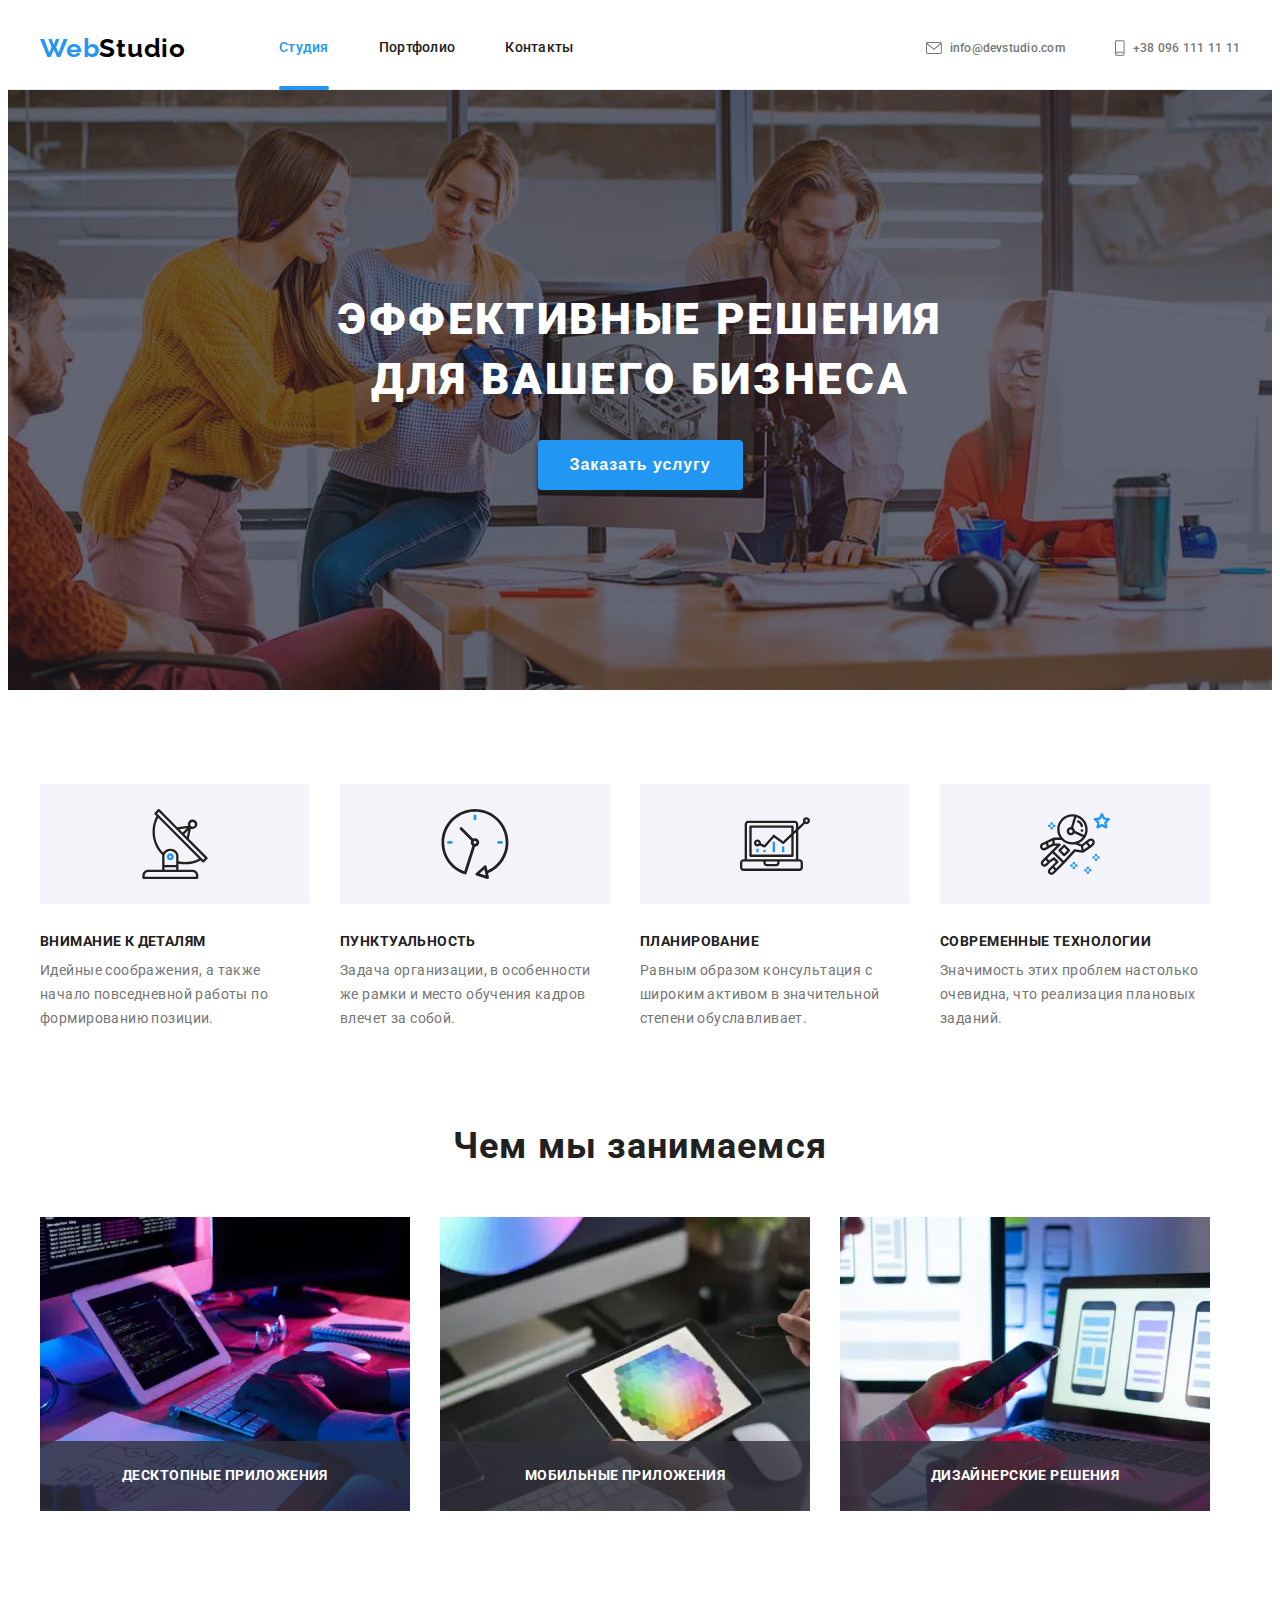
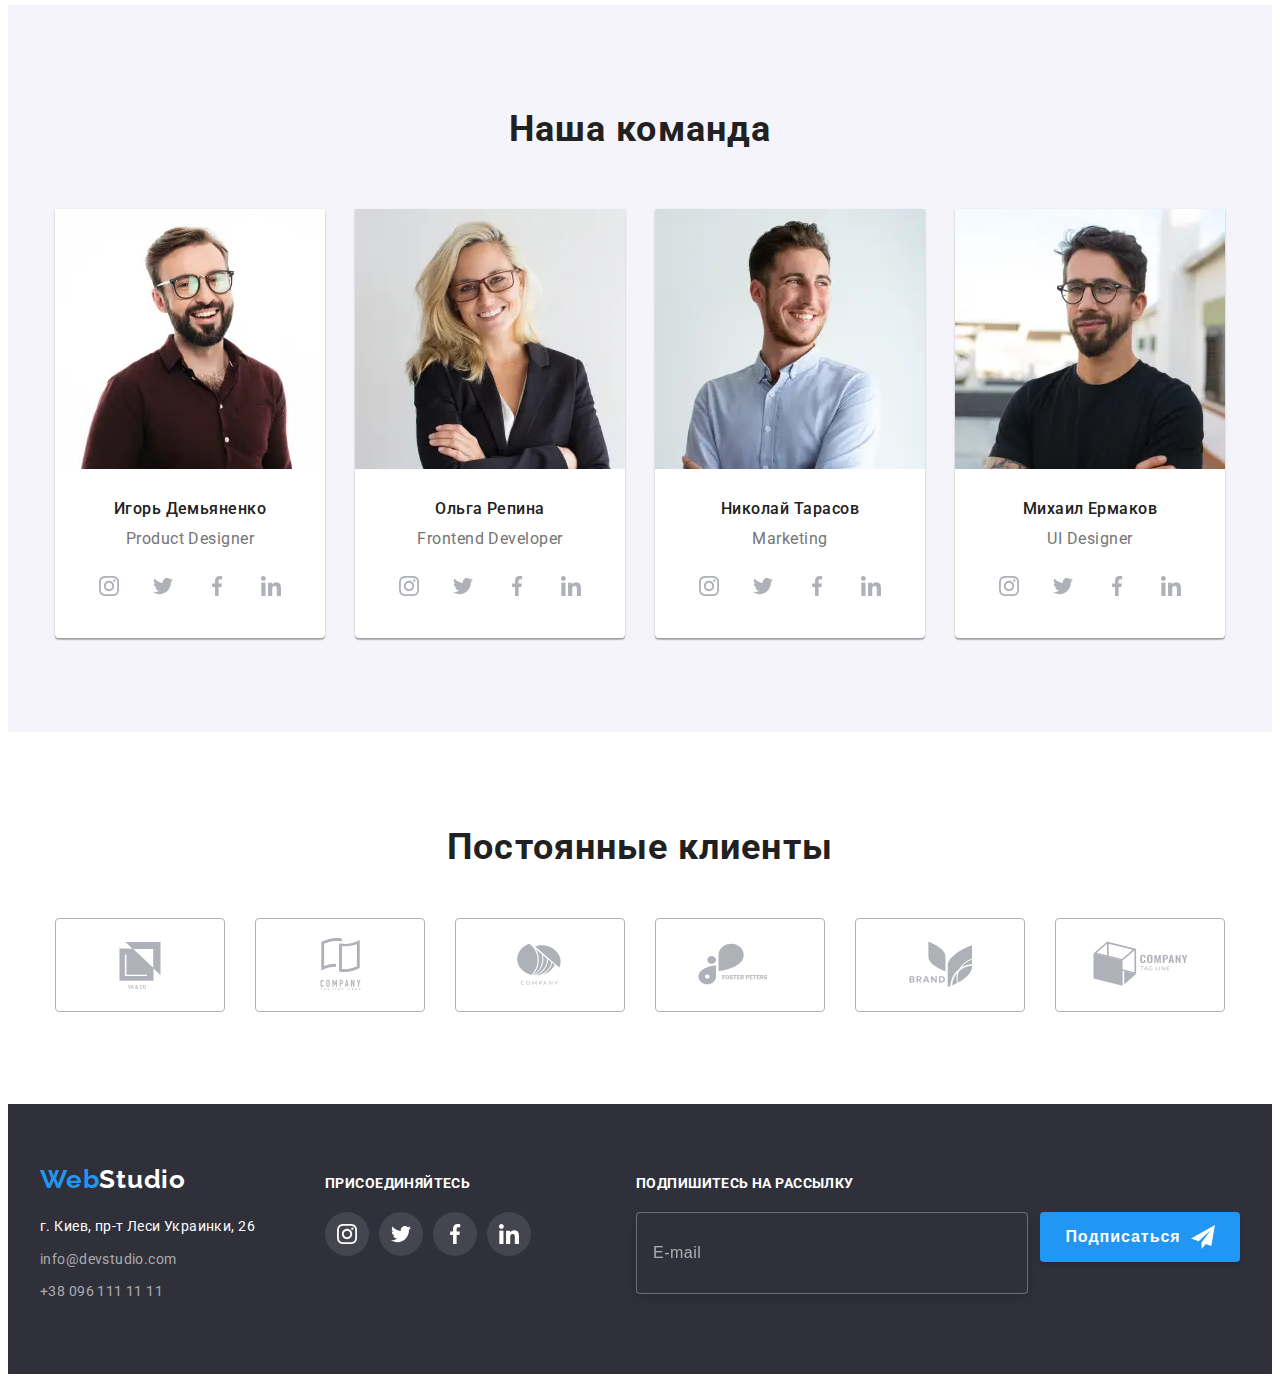
<file: index.html>
<!DOCTYPE html>
<html lang="ru">
  <head>
    <meta charset="UTF-8" />
    <meta http-equiv="X-UA-Compatible" content="IE=edge" />
    <meta name="viewport" content="width=device-width, initial-scale=1.0" />
    <title>Вебстудия</title>
    <link rel="preconnect" href="https://fonts.googleapis.com" />
    <link rel="preconnect" href="https://fonts.gstatic.com" crossorigin />
    <link
      href="https://fonts.googleapis.com/css2?family=Raleway:wght@700&family=Roboto:ital,wght@0,400;0,500;0,700;1,900&display=swap"
      rel="stylesheet"
    />
    <link
      rel="stylesheet"
      href="https://cdnjs.cloudflare.com/ajax/libs/modern-normalize/1.1.0/modern-normalize.min.css"
      integrity="sha512-wpPYUAdjBVSE4KJnH1VR1HeZfpl1ub8YT/NKx4PuQ5NmX2tKuGu6U/JRp5y+Y8XG2tV+wKQpNHVUX03MfMFn9Q=="
      crossorigin="anonymous"
      referrerpolicy="no-referrer"
    />
    <link rel="stylesheet" href="./css/main.min.css" />
  </head>
  <body>
    <!-- HEADER -->
    <header class="page-header">
      <div class="container page-header__container">
        <nav class="navigation">
          <a class="logo header__logo link" href="#" lang="en"
            >Web<span class="logo_theme_dark">Studio</span></a
          >
          <ul class="menu list">
            <li class="menu__item">
              <a class="menu__link menu__link_current link" href="№">Студия</a>
            </li>
            <li class="menu__item">
              <a class="menu__link link" href="./portfolio.html">Портфолио</a>
            </li>
            <li class="menu__item">
              <a class="menu__link link" href="#">Контакты</a>
            </li>
          </ul>
        </nav>
        <button class="mobile-menu-open-button" type="button" data-menu-open>
          <svg class="mobile-menu-open-button__icon" width="40" height="40">
            <use href="./images/sprite.svg#icon-menu"></use>
          </svg>
        </button>
        <ul class="contact page-header__contact list">
          <li>
            <a class="contact__email link" href="mailto:info@devstudio.com">
              <svg width="16" height="12" class="contact__icon">
                <use href="./images/sprite.svg#icon-envelope"></use>
              </svg>
              info@devstudio.com</a
            >
          </li>
          <li>
            <a class="contact__phone-number link" href="tel:+380961111111">
              <svg width="10" height="16" class="contact__icon">
                <use href="./images/sprite.svg#icon-smartphone"></use></svg
              >+38 096 111 11 11</a
            >
          </li>
        </ul>
      </div>

      <div class="mobile-menu" data-menu>
        <div class="container mobile-menu__container">
          <button type="button" class="mobile-menu__close-button" data-menu-close>
            <svg class="mobile-menu__close-icon" width="40" height="40">
              <use href="./images/sprite.svg#icon-close-black"></use>
            </svg>
          </button>
          <ul class="mobile-menu__list list">
            <li class="mobile-menu__item">
              <a class="mobile-menu__link mobile-menu__link_current link" href="№">Студия</a>
            </li>
            <li class="mobile-menu__item">
              <a class="mobile-menu__link link" href="./portfolio.html">Портфолио</a>
            </li>
            <li class="mobile-menu__item">
              <a class="mobile-menu__link link" href="#">Контакты</a>
            </li>
          </ul>

          <div class="mobile-menu__bottom">
            <ul class="mobile-menu__contact list">
              <li>
                <a class="mobile-menu__phone-number link" href="tel:+380961111111"
                  >+38 096 111 11 11</a
                >
              </li>
              <li>
                <a class="mobile-menu__email link" href="mailto:info@devstudio.com"
                  >info@devstudio.com</a
                >
              </li>
            </ul>

            <ul class="mobile-menu__social list">
              <li class="mobile-menu__social-item">
                <a class="mobile-menu__social-link link" href="#">Instagram</a>
              </li>
              <li class="mobile-menu__social-item">
                <a class="mobile-menu__social-link link" href="#">Twitter</a>
              </li>
              <li class="mobile-menu__social-item">
                <a class="mobile-menu__social-link link" href="#">Facebook</a>
              </li>
              <li class="mobile-menu__social-item">
                <a class="mobile-menu__social-link link" href="#">LinkedIn</a>
              </li>
            </ul>
          </div>
        </div>
      </div>
    </header>
    <main>
      <!-- HERO -->

      <section class="stydio-hero">
        <div class="container stydio-hero__container">
          <h1 class="stydio-hero__title">
            Эффективные решения <br />
            для вашего бизнеса
          </h1>
          <button class="modal-btn" type="button" data-modal-open>Заказать услугу</button>
        </div>
      </section>

      <!-- BENEFITS -->

      <section class="benefits">
        <div class="container">
          <h2 class="visually-hidden">Наши преимущества</h2>
          <ul class="benefits-menu benefits__benefits-menu list">
            <li class="benefits-menu__item">
              <div class="benefits-menu__logo">
                <svg class="benefits-menu__icon" width="70" height="70">
                  <use href="./images/sprite.svg#icon-antenna"></use>
                </svg>
              </div>
              <h3 class="benefits-menu__title">Внимание к деталям</h3>
              <p class="benefits-menu__description">
                Идейные соображения, а также начало повседневной работы по формированию позиции.
              </p>
            </li>
            <li class="benefits-menu__item">
              <div class="benefits-menu__logo">
                <svg class="benefits-menu__icon" width="70" height="70">
                  <use href="./images/sprite.svg#icon-clock"></use>
                </svg>
              </div>
              <h3 class="benefits-menu__title">Пунктуальность</h3>
              <p class="benefits-menu__description">
                Задача организации, в особенности же рамки и место обучения кадров влечет за собой.
              </p>
            </li>
            <li class="benefits-menu__item">
              <div class="benefits-menu__logo">
                <svg class="benefits-menu__icon" width="70" height="70">
                  <use href="./images/sprite.svg#icon-diagram"></use>
                </svg>
              </div>
              <h3 class="benefits-menu__title">Планирование</h3>
              <p class="benefits-menu__description">
                Равным образом консультация с широким активом в значительной степени обуславливает.
              </p>
            </li>
            <li class="benefits-menu__item">
              <div class="benefits-menu__logo">
                <svg class="benefits-menu__icon" width="70" height="70">
                  <use href="./images/sprite.svg#icon-astronaut"></use>
                </svg>
              </div>
              <h3 class="benefits-menu__title">Современные технологии</h3>
              <p class="benefits-menu__description">
                Значимость этих проблем настолько очевидна, что реализация плановых заданий.
              </p>
            </li>
          </ul>
        </div>
      </section>

      <!-- PORTFOLIO -->

      <section class="portfolio">
        <div class="container">
          <h2 class="portfolio__title">Чем мы занимаемся</h2>
          <ul class="portfolio-gallery portfolio__portfolio-gallery list">
            <li class="portfolio-gallery__item">
              <picture>
                <source
                  srcset="./images/work/desktop-apps.webp 1x, ./images/work/desktop-apps@2x.webp 2x"
                  type="image/webp"
                />
                <source
                  srcset="./images/work/desktop-apps.jpg 1x, ./images/work/desktop-apps@2x.jpg 2x"
                />
                <img
                  class="portfolio-gallery__img"
                  src="./images/work/desktop-apps.jpg"
                  alt="Процесс работы за ноутбуком"
                  width="370"
                  height="294"
                />
              </picture>
              <p class="portfolio-gallery__overlay">Десктопные приложения</p>
            </li>
            <li class="portfolio-gallery__item">
              <picture>
                <source
                  srcset="
                    ./images/work/design-solutions.webp    1x,
                    ./images/work/design-solutions@2x.webp 2x
                  "
                  type="image/webp"
                />
                <source
                  srcset="
                    ./images/work/design-solutions.jpg    1x,
                    ./images/work/design-solutions@2x.jpg 2x
                  "
                />
                <img
                  class="portfolio-gallery__img"
                  src="./images/work/design-solutions.jpg"
                  alt="Процесс работы за ноутбуком"
                  width="370"
                  height="294"
                />
              </picture>
              <p class="portfolio-gallery__overlay">Мобильные приложения</p>
            </li>
            <li class="portfolio-gallery__item">
              <picture>
                <source
                  srcset="./images/work/mobile-apps.webp 1x, ./images/work/mobile-apps@2x.webp 2x"
                  type="image/webp"
                />
                <source
                  srcset="./images/work/mobile-apps.jpg 1x, ./images/work/mobile-apps@2x.jpg 2x"
                />
                <img
                  class="portfolio-gallery__img"
                  src="./images/work/mobile-apps.jpg"
                  alt="Процесс работы на планшете"
                  width="370"
                  height="294"
                />
              </picture>
              <p class="portfolio-gallery__overlay">Дизайнерские решения</p>
            </li>
          </ul>
        </div>
      </section>

      <!-- OUR TEAM -->

      <section class="our-team">
        <div class="container">
          <h2 class="employees__title">Наша команда</h2>
          <ul class="employees list our-team__employees">
            <li class="employees__card">
              <picture>
                <source
                  srcset="
                    ./images/team/demian-desktop.webp    1x,
                    ./images/team/demian-desktop@2x.webp 2x
                  "
                  media="(min-width: 1200px)"
                  type="image/webp"
                />
                <source
                  srcset="
                    ./images/team/demian-desktop.jpg    1x,
                    ./images/team/demian-desktop@2x.jpg 2x
                  "
                  media="(min-width: 1200px)"
                />

                <source
                  srcset="
                    ./images/team/demian-tablet.webp    1x,
                    ./images/team/demian-tablet@2x.webp 2x
                  "
                  media="(min-width: 768px)"
                  type="image/webp"
                />
                <source
                  srcset="./images/team/demian-tablet.jpg 1x, ./images/team/demian-tablet@2x.jpg 2x"
                  media="(min-width: 768px)"
                />

                <source
                  srcset="
                    ./images/team/demian-mobile.webp    1x,
                    ./images/team/demian-mobile@2x.webp 2x
                  "
                  media="(max-width: 767px)"
                  type="image/webp"
                />
                <source
                  srcset="./images/team/demian-mobile.jpg 1x, ./images/team/demian-mobile@2x.jpg 2x"
                  media="(max-width: 767px)"
                />
                <img
                  class="employees__photo"
                  src="./images/team/demian-desktop.jpg"
                  alt="наш сотрудник"
                />
              </picture>

              <div class="employees__card-content">
                <h3 class="employees__name">Игорь Демьяненко</h3>
                <p class="employees__position">Product Designer</p>
                <ul class="social-info-list list">
                  <li class="social-info-list__item">
                    <a href="" class="social-info-list__link">
                      <svg class="social-info-list__icon" width="20" height="20">
                        <use href="./images/sprite.svg#icon-instagram"></use>
                      </svg>
                    </a>
                  </li>
                  <li class="social-info-list__item">
                    <a href="" class="social-info-list__link">
                      <svg class="social-info-list__icon" width="20" height="20">
                        <use href="./images/sprite.svg#icon-twitter"></use>
                      </svg>
                    </a>
                  </li>
                  <li class="social-info-list__item">
                    <a href="" class="social-info-list__link">
                      <svg class="social-info-list__icon" width="20" height="20">
                        <use href="./images/sprite.svg#icon-facebook"></use>
                      </svg>
                    </a>
                  </li>
                  <li class="social-info-list__item">
                    <a href="" class="social-info-list__link">
                      <svg class="social-info-list__icon" width="20" height="20">
                        <use href="./images/sprite.svg#icon-linkedin"></use>
                      </svg>
                    </a>
                  </li>
                </ul>
              </div>
            </li>
            <li class="employees__card">
              <picture>
                <source
                  srcset="
                    ./images/team/repina-desktop.webp    1x,
                    ./images/team/repina-desktop@2x.webp 2x
                  "
                  media="(min-width: 1200px)"
                  type="image/webp"
                />
                <source
                  srcset="
                    ./images/team/repina-desktop.jpg    1x,
                    ./images/team/repina-desktop@2x.jpg 2x
                  "
                  media="(min-width: 1200px)"
                />

                <source
                  srcset="
                    ./images/team/repina-tablet.webp    1x,
                    ./images/team/repina-tablet@2x.webp 2x
                  "
                  media="(min-width: 768px)"
                  type="image/webp"
                />
                <source
                  srcset="./images/team/repina-tablet.jpg 1x, ./images/team/repina-tablet@2x.jpg 2x"
                  media="(min-width: 768px)"
                />

                <source
                  srcset="
                    ./images/team/repina-mobile.webp    1x,
                    ./images/team/repina-mobile@2x.webp 2x
                  "
                  media="(max-width: 767px)"
                  type="image/webp"
                />
                <source
                  srcset="./images/team/repina-mobile.jpg 1x, ./images/team/repina-mobile@2x.jpg 2x"
                  media="(max-width: 767px)"
                />

                <img
                  class="employees__photo"
                  src="./images/team/repina-desktop.jpg"
                  alt="наш сотрудник"
                />
              </picture>
              <div class="employees__card-content">
                <h3 class="employees__name">Ольга Репина</h3>
                <p class="employees__position">Frontend Developer</p>
                <ul class="social-info-list list">
                  <li class="social-info-list__item">
                    <a href="" class="social-info-list__link">
                      <svg class="social-info-list__icon" width="20" height="20">
                        <use href="./images/sprite.svg#icon-instagram"></use>
                      </svg>
                    </a>
                  </li>
                  <li class="social-info-list__item">
                    <a href="" class="social-info-list__link">
                      <svg class="social-info-list__icon" width="20" height="20">
                        <use href="./images/sprite.svg#icon-twitter"></use>
                      </svg>
                    </a>
                  </li>
                  <li class="social-info-list__item">
                    <a href="" class="social-info-list__link">
                      <svg class="social-info-list__icon" width="20" height="20">
                        <use href="./images/sprite.svg#icon-facebook"></use>
                      </svg>
                    </a>
                  </li>
                  <li class="social-info-list__item">
                    <a href="" class="social-info-list__link">
                      <svg class="social-info-list__icon" width="20" height="20">
                        <use href="./images/sprite.svg#icon-linkedin"></use>
                      </svg>
                    </a>
                  </li>
                </ul>
              </div>
            </li>
            <li class="employees__card">
              <picture>
                <source
                  srcset="
                    ./images/team/tarasov-desktop.webp    1x,
                    ./images/team/tarasov-desktop@2x.webp 2x
                  "
                  media="(min-width: 1200px)"
                  type="image/webp"
                />
                <source
                  srcset="
                    ./images/team/tarasov-desktop.jpg    1x,
                    ./images/team/tarasov-desktop@2x.jpg 2x
                  "
                  media="(min-width: 1200px)"
                />

                <source
                  srcset="
                    ./images/team/tarasov-tablet.webp    1x,
                    ./images/team/tarasov-tablet@2x.webp 2x
                  "
                  media="(min-width: 768px)"
                  type="image/webp"
                />
                <source
                  srcset="
                    ./images/team/tarasov-tablet.jpg    1x,
                    ./images/team/tarasov-tablet@2x.jpg 2x
                  "
                  media="(min-width: 768px)"
                />

                <source
                  srcset="
                    ./images/team/tarasov-mobile.webp    1x,
                    ./images/team/tarasov-mobile@2x.webp 2x
                  "
                  media="(max-width: 767px)"
                  type="image/webp"
                />
                <source
                  srcset="
                    ./images/team/tarasov-mobile.jpg    1x,
                    ./images/team/tarasov-mobile@2x.jpg 2x
                  "
                  media="(max-width: 767px)"
                />
                <img
                  class="employees__photo"
                  src="./images/team/tarasov-desktop.jpg"
                  alt="наш сотрудник"
                />
              </picture>
              <div class="employees__card-content">
                <h3 class="employees__name">Николай Тарасов</h3>
                <p class="employees__position">Marketing</p>
                <ul class="social-info-list list">
                  <li class="social-info-list__item">
                    <a href="" class="social-info-list__link">
                      <svg class="social-info-list__icon" width="20" height="20">
                        <use href="./images/sprite.svg#icon-instagram"></use>
                      </svg>
                    </a>
                  </li>
                  <li class="social-info-list__item">
                    <a href="" class="social-info-list__link">
                      <svg class="social-info-list__icon" width="20" height="20">
                        <use href="./images/sprite.svg#icon-twitter"></use>
                      </svg>
                    </a>
                  </li>
                  <li class="social-info-list__item">
                    <a href="" class="social-info-list__link">
                      <svg class="social-info-list__icon" width="20" height="20">
                        <use href="./images/sprite.svg#icon-facebook"></use>
                      </svg>
                    </a>
                  </li>
                  <li class="social-info-list__item">
                    <a href="" class="social-info-list__link">
                      <svg class="social-info-list__icon" width="20" height="20">
                        <use href="./images/sprite.svg#icon-linkedin"></use>
                      </svg>
                    </a>
                  </li>
                </ul>
              </div>
            </li>
            <li class="employees__card">
              <picture>
                <source
                  srcset="
                    ./images/team/ermakov-desktop.webp    1x,
                    ./images/team/ermakov-desktop@2x.webp 2x
                  "
                  media="(min-width: 1200px)"
                  type="image/webp"
                />
                <source
                  srcset="
                    ./images/team/ermakov-desktop.jpg    1x,
                    ./images/team/ermakov-desktop@2x.jpg 2x
                  "
                  media="(min-width: 1200px)"
                />

                <source
                  srcset="
                    ./images/team/ermakov-tablet.webp    1x,
                    ./images/team/ermakov-tablet@2x.webp 2x
                  "
                  media="(min-width: 768px)"
                  type="image/webp"
                />
                <source
                  srcset="
                    ./images/team/ermakov-tablet.jpg    1x,
                    ./images/team/ermakov-tablet@2x.jpg 2x
                  "
                  media="(min-width: 768px)"
                />

                <source
                  srcset="
                    ./images/team/ermakov-mobile.webp    1x,
                    ./images/team/ermakov-mobile@2x.webp 2x
                  "
                  media="(max-width: 767px)"
                  type="image/webp"
                />
                <source
                  srcset="
                    ./images/team/ermakov-mobile.jpg    1x,
                    ./images/team/ermakov-mobile@2x.jpg 2x
                  "
                  media="(max-width: 767px)"
                />

                <img
                  class="employees__photo"
                  src="./images/team/ermakov-desktop.jpg"
                  alt="наш сотрудник"
                />
              </picture>
              <div class="employees__card-content">
                <h3 class="employees__name">Михаил Ермаков</h3>
                <p class="employees__position">UI Designer</p>
                <ul class="social-info-list list">
                  <li class="social-info-list__item">
                    <a href="" class="social-info-list__link">
                      <svg class="social-info-list__icon" width="20" height="20">
                        <use href="./images/sprite.svg#icon-instagram"></use>
                      </svg>
                    </a>
                  </li>
                  <li class="social-info-list__item">
                    <a href="" class="social-info-list__link">
                      <svg class="social-info-list__icon" width="20" height="20">
                        <use href="./images/sprite.svg#icon-twitter"></use>
                      </svg>
                    </a>
                  </li>
                  <li class="social-info-list__item">
                    <a href="" class="social-info-list__link">
                      <svg class="social-info-list__icon" width="20" height="20">
                        <use href="./images/sprite.svg#icon-facebook"></use>
                      </svg>
                    </a>
                  </li>
                  <li class="social-info-list__item">
                    <a href="" class="social-info-list__link">
                      <svg class="social-info-list__icon" width="20" height="20">
                        <use href="./images/sprite.svg#icon-linkedin"></use>
                      </svg>
                    </a>
                  </li>
                </ul>
              </div>
            </li>
          </ul>
        </div>
      </section>
    </main>

    <!-- OUR CLIENTS -->

    <section class="our-clients">
      <div class="container our-clients__container">
        <h2 class="our-clients__title">Постоянные клиенты</h2>
        <ul class="our-clients__list list">
          <li class="our-clients__item">
            <a href="" class="our-clients__link">
              <svg class="our-clients__icon" width="106" height="60">
                <use href="./images/sprite.svg#icon-logo-ya-co"></use>
              </svg>
            </a>
          </li>
          <li class="our-clients__item">
            <a href="" class="our-clients__link">
              <svg class="our-clients__icon" width="106" height="60">
                <use href="./images/sprite.svg#icon-logo-company-book"></use>
              </svg>
            </a>
          </li>
          <li class="our-clients__item">
            <a href="" class="our-clients__link">
              <svg class="our-clients__icon" width="106" height="60">
                <use href="./images/sprite.svg#icon-logo-company"></use>
              </svg>
            </a>
          </li>
          <li class="our-clients__item">
            <a href="" class="our-clients__link">
              <svg class="our-clients__icon" width="106" height="60">
                <use href="./images/sprite.svg#icon-logo-foster-peters"></use>
              </svg>
            </a>
          </li>
          <li class="our-clients__item">
            <a href="" class="our-clients__link">
              <svg class="our-clients__icon" width="106" height="60">
                <use href="./images/sprite.svg#icon-logo-brand"></use>
              </svg>
            </a>
          </li>
          <li class="our-clients__item">
            <a href="" class="our-clients__link">
              <svg class="our-clients__icon" width="106" height="60">
                <use href="./images/sprite.svg#icon-logo-company-box"></use>
              </svg>
            </a>
          </li>
        </ul>
      </div>
    </section>

    <!-- FOOTER -->

    <footer class="footer">
      <div class="container footer__container">
        <div class="footer__contact">
          <div class="footer__left">
            <a class="logo link footer__logo" href="" lang="en"
              >Web<span class="logo_theme_light">Studio</span></a
            >

            <!-- CONTACT INFORMATION -->
            <address>
              <ul class="contact-list list contact-list__container">
                <li class="contact-list__item">
                  <a
                    class="contact-list__link link"
                    href="https://goo.gl/maps/3Ua1nt9tnKoBDeo96"
                    target="_blank"
                    rel="noopener noreferrer"
                    >г. Киев, пр-т Леси Украинки, 26</a
                  >
                </li>
                <li class="contact-list__item">
                  <a class="contact-list__email link" href="mailto:info@devstudio.com"
                    >info@devstudio.com</a
                  >
                </li>
                <li class="contact-list__item">
                  <a class="contact-list__phone-number link" href="tel:+380961111111"
                    >+38 096 111 11 11</a
                  >
                </li>
              </ul>
            </address>
          </div>

          <div class="footer__right">
            <p class="footer__pointing-text">присоединяйтесь</p>
            <ul class="social-info-list list">
              <li class="social-info-list__item">
                <a href="" class="social-info-list__link">
                  <svg
                    class="social-info-list__icon social-info-list__icon_footer"
                    width="20"
                    height="20"
                  >
                    <use href="./images/sprite.svg#icon-instagram"></use>
                  </svg>
                </a>
              </li>
              <li class="social-info-list__item">
                <a href="" class="social-info-list__link">
                  <svg
                    class="social-info-list__icon social-info-list__icon_footer"
                    width="20"
                    height="20"
                  >
                    <use href="./images/sprite.svg#icon-twitter"></use>
                  </svg>
                </a>
              </li>
              <li class="social-info-list__item">
                <a href="" class="social-info-list__link">
                  <svg
                    class="social-info-list__icon social-info-list__icon_footer"
                    width="20"
                    height="20"
                  >
                    <use href="./images/sprite.svg#icon-facebook"></use>
                  </svg>
                </a>
              </li>
              <li class="social-info-list__item">
                <a href="" class="social-info-list__link">
                  <svg
                    class="social-info-list__icon social-info-list__icon_footer"
                    width="20"
                    height="20"
                  >
                    <use href="./images/sprite.svg#icon-linkedin"></use>
                  </svg>
                </a>
              </li>
            </ul>
          </div>
        </div>

        <div class="subscribe-section">
          <form class="subscribe-section__form">
            <p class="subscribe-section__text">Подпишитесь на рассылку</p>
            <div class="subscribe-section__bottom-side">
              <label class="subscribe-section__form-email">
                <input
                  type="email"
                  class="subscribe-section__form-input"
                  name="footer-user-email"
                  placeholder="E-mail"
                />
              </label>
              <button type="submit" class="subscribe-section__button">
                <span class="subscribe-section__button-container">
                  <span class="subscribe-section__button-text">Подписаться</span>
                  <svg class="subscribe-section__icon" width="24" height="24">
                    <use href="./images/sprite.svg#icon-icon-send"></use>
                  </svg>
                </span>
              </button>
            </div>
          </form>
        </div>
      </div>
    </footer>

    <!-- <div class="backdrop is-hidden" data-modal>
      <div class="modal">
        <button type="button" class="modal__close-button" data-modal-close>
          <svg class="modal__close-icon" width="18" height="18">
            <use href="./images/sprite.svg#icon-close-black"></use>
          </svg>
        </button>

        <form class="contact-form">
          <b class="contact-form__text">Оставьте свои данные, мы вам перезвоним</b>
          <label class="contact-form__field">
            <span class="contact-form__field-key">Имя</span>
            <span class="contact-form__wrapper">
              <input type="text" class="contact-form__input" name="user-name" />
              <svg class="contact-form__icon">
                <use href="./images/sprite.svg#icon-person-black"></use>
              </svg>
            </span>
          </label>
          <label class="contact-form__field">
            <span class="contact-form__field-key">Телефон</span>
            <span class="contact-form__wrapper">
              <input type="tel" class="contact-form__input" name="user-phone-number" />
              <svg class="contact-form__icon">
                <use href="./images/sprite.svg#icon-phone-black"></use>
              </svg>
            </span>
          </label>
          <label class="contact-form__field">
            <span class="contact-form__field-key">Почта</span>
            <span class="contact-form__wrapper">
              <input type="email" class="contact-form__input" name="user-email" />
              <svg class="contact-form__icon">
                <use href="./images/sprite.svg#icon-email-black"></use>
              </svg>
            </span>
          </label>
          <label class="contact-form__message-field">
            <span class="contact-form__field-key">Комментарий</span>
            <textarea
              class="contact-form__message"
              placeholder="Введите текст"
              name="user-message"
            ></textarea>
          </label>
          <input
            type="checkbox"
            class="contact-form__checkbox visually-hidden"
            id="checkbox-policy"
            name="policy"
          />
          <label class="contact-form__policy-text" for="checkbox-policy"
            >Соглашаюсь с рассылкой и принимаю&nbsp;<a href=""> Условия договора</a></label
          >
          <button type="submit" class="contact-form__button">Отправить</button>
        </form>
      </div>
    </div> -->
    <script src="./js/menu.js"></script>
    <!-- <script src="./js/modal.js"></script> -->
  </body>
</html>
</file>
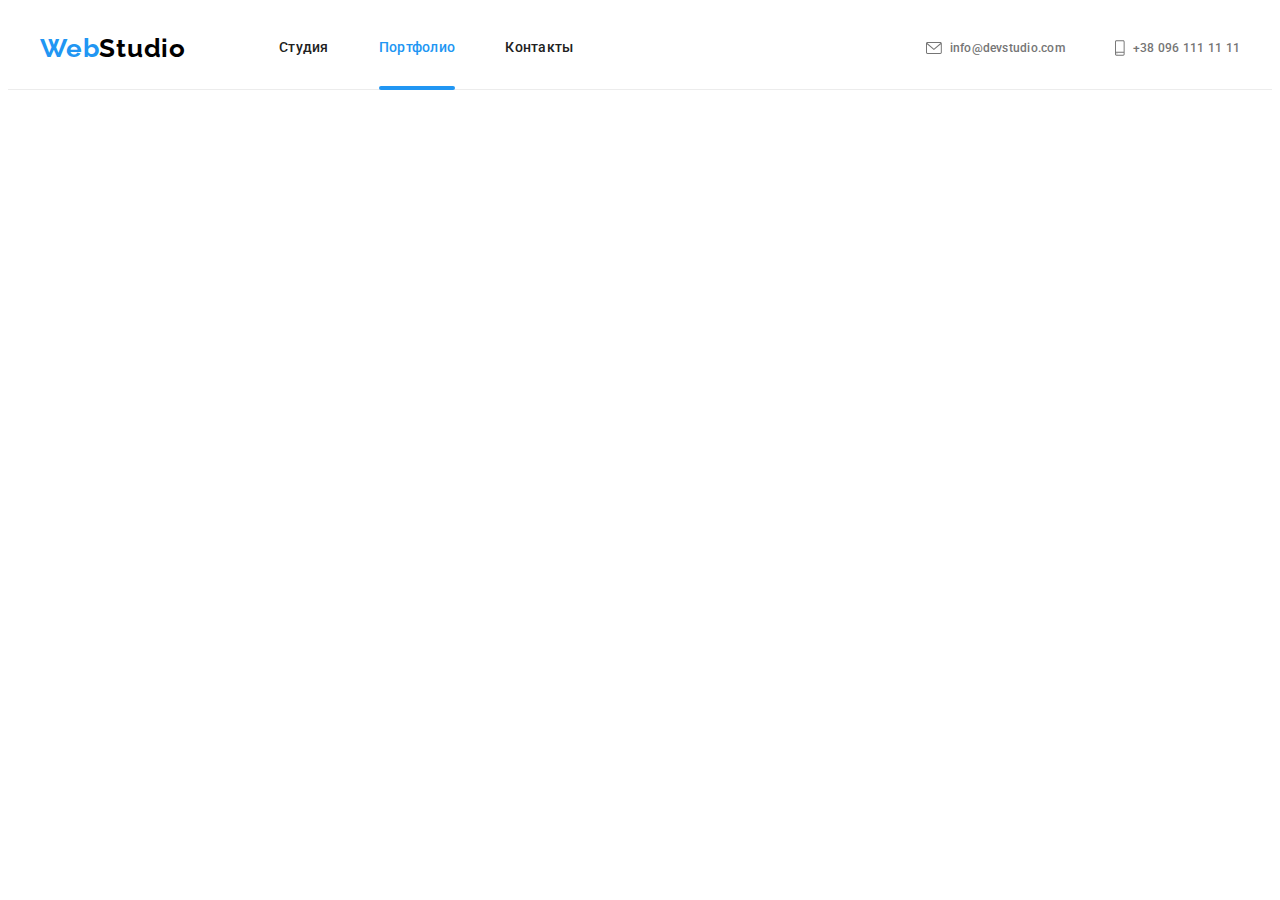
<file: portfolio.html>
<!DOCTYPE html>
<html lang="ru">
  <head>
    <meta charset="UTF-8" />
    <meta http-equiv="X-UA-Compatible" content="IE=edge" />
    <meta name="viewport" content="width=device-width, initial-scale=1.0" />
    <title>Portfolio</title>
    <link rel="preconnect" href="https://fonts.googleapis.com" />
    <link rel="preconnect" href="https://fonts.gstatic.com" crossorigin />
    <link
      href="https://fonts.googleapis.com/css2?family=Raleway:wght@700&family=Roboto:ital,wght@0,400;0,500;0,700;1,900&display=swap"
      rel="stylesheet"
    />
    <link
      rel="stylesheet"
      href="https://cdnjs.cloudflare.com/ajax/libs/modern-normalize/1.1.0/modern-normalize.min.css"
      integrity="sha512-wpPYUAdjBVSE4KJnH1VR1HeZfpl1ub8YT/NKx4PuQ5NmX2tKuGu6U/JRp5y+Y8XG2tV+wKQpNHVUX03MfMFn9Q=="
      crossorigin="anonymous"
      referrerpolicy="no-referrer"
    />
    <link rel="stylesheet" href="./css/main.min.css" />
  </head>
  <body>
    <!-- HEADER -->
    <header class="page-header">
      <div class="container page-header__container">
        <nav class="navigation">
          <a class="logo header__logo link" href="#" lang="en"
            >Web<span class="logo_theme_dark">Studio</span></a
          >
          <ul class="menu list">
            <li class="menu__item">
              <a class="menu__link link" href="./index.html">Студия</a>
            </li>
            <li class="menu__item">
              <a class="menu__link menu__link_current link" href="#">Портфолио</a>
            </li>
            <li class="menu__item">
              <a class="menu__link link" href="#">Контакты</a>
            </li>
          </ul>
        </nav>
        <button class="mobile-menu-open-button" type="button" data-menu-open>
          <svg class="mobile-menu-open-button__icon" width="40" height="40">
            <use href="./images/sprite.svg#icon-menu"></use>
          </svg>
        </button>
        <ul class="contact page-header__contact list">
          <li>
            <a class="contact__email link" href="mailto:info@devstudio.com"
              ><svg width="16" height="12" class="contact__icon">
                <use href="./images/sprite.svg#icon-envelope"></use>
              </svg>
              info@devstudio.com</a
            >
          </li>
          <li>
            <a class="contact__phone-number link" href="tel:+380961111111"
              ><svg width="10" height="16" class="contact__icon">
                <use href="./images/sprite.svg#icon-smartphone"></use></svg
              >+38 096 111 11 11</a
            >
          </li>
        </ul>
      </div>

      <div class="mobile-menu" data-menu>
        <div class="container mobile-menu__container">
          <button type="button" class="mobile-menu__close-button" data-menu-close>
            <svg class="mobile-menu__close-icon" width="40" height="40">
              <use href="./images/sprite.svg#icon-close-black"></use>
            </svg>
          </button>
          <ul class="mobile-menu__list list">
            <li class="mobile-menu__item">
              <a class="mobile-menu__link link" href="./index.html">Студия</a>
            </li>
            <li class="mobile-menu__item">
              <a class="mobile-menu__link mobile-menu__link_current link" href="#">Портфолио</a>
            </li>
            <li class="mobile-menu__item">
              <a class="mobile-menu__link link" href="#">Контакты</a>
            </li>
          </ul>

          <div class="mobile-menu__bottom">
            <ul class="mobile-menu__contact list">
              <li>
                <a class="mobile-menu__phone-number link" href="tel:+380961111111"
                  >+38 096 111 11 11</a
                >
              </li>
              <li>
                <a class="mobile-menu__email link" href="mailto:info@devstudio.com"
                  >info@devstudio.com</a
                >
              </li>
            </ul>

            <ul class="mobile-menu__social list">
              <li class="mobile-menu__social-item">
                <a class="mobile-menu__social-link link" href="#">Instagram</a>
              </li>
              <li class="mobile-menu__social-item">
                <a class="mobile-menu__social-link link" href="#">Twitter</a>
              </li>
              <li class="mobile-menu__social-item">
                <a class="mobile-menu__social-link link" href="#">Facebook</a>
              </li>
              <li class="mobile-menu__social-item">
                <a class="mobile-menu__social-link link" href="#">LinkedIn</a>
              </li>
            </ul>
          </div>
        </div>
      </div>
    </header>

    <main>
      <!-- HERO -->
      <!-- <div class="container">
        <h1 class="visually-hidden">Портфолио</h1>
        <ul class="filters-buttons list container__filters-buttons">
          <li class="filters-buttons__item">
            <button class="filters-buttons__btn" type="button">Все</button>
          </li>
          <li class="filters-buttons__item">
            <button class="filters-buttons__btn" type="button">Веб-сайты</button>
          </li>
          <li class="filters-buttons__item">
            <button class="filters-buttons__btn" type="button">Приложения</button>
          </li>
          <li class="filters-buttons__item">
            <button class="filters-buttons__btn" type="button">Дизайн</button>
          </li>
          <li class="filters-buttons__item">
            <button class="filters-buttons__btn" type="button">Маркетинг</button>
          </li>
        </ul> -->
        <!-- OUR PROLECTS -->

        <!-- <ul class="projects-list list container__projects-list">
          <li class="projects-list__item">
            <a class="projects-list__link link" href="">
              <div class="projects-list__img-wrapper">
                <img
                  class="projects-list__img"
                  src="./images/project1.jpg"
                  alt="Ноутбук"
                  width="370"
                  height="294"
                />
                <p class="project-list__overlay">
                  Ресурс предлагает комплексные предложения с разным уровнем функционала и сервисов.
                  Все это позволит посетителю получить исчерпывающие сведенияо компании или частном
                  лице.
                </p>
              </div>
              <div class="projects-list__card-content">
                <h2 class="projects-list__name">Технокряк</h2>
                <p class="projects-list__description">Веб-сайт</p>
              </div>
            </a>
          </li>
          <li class="projects-list__item">
            <a class="projects-list__link link" href="">
              <div class="projects-list__img-wrapper">
                <img
                  class="projects-list__img"
                  src="./images/project2.jpg"
                  alt="Постер баскетобол"
                  width="370"
                  height="294"
                />
                <p class="project-list__overlay">
                  Ресурс предлагает комплексные предложения с разным уровнем функционала и сервисов.
                  Все это позволит посетителю получить исчерпывающие сведения о компании или частном
                  лице.
                </p>
              </div>
              <div class="projects-list__card-content">
                <h2 class="projects-list__name">Постер New Orlean vs Golden Star</h2>
                <p class="projects-list__description">Дизайн</p>
              </div>
            </a>
          </li>
          <li class="projects-list__item">
            <a class="projects-list__link link" href="">
              <div class="projects-list__img-wrapper">
                <img
                  class="projects-list__img"
                  src="./images/project3.jpg"
                  alt="Логотип ресторана"
                  width="370"
                  height="294"
                />
                <p class="project-list__overlay">
                  Ресурс предлагает комплексные предложения с разным уровнем функционала и сервисов.
                  Все это позволит посетителю получить исчерпывающие сведения о компании или частном
                  лице.
                </p>
              </div>
              <div class="projects-list__card-content">
                <h2 class="projects-list__name">Ресторан Seafood</h2>
                <p class="projects-list__description">Приложение</p>
              </div>
            </a>
          </li>
          <li class="projects-list__item">
            <a class="projects-list__link link" href="">
              <div class="projects-list__img-wrapper">
                <img
                  class="projects-list__img"
                  src="./images/project4.jpg"
                  alt="Наушники"
                  width="370"
                  height="294"
                />
                <p class="project-list__overlay">
                  Ресурс предлагает комплексные предложения с разным уровнем функционала и сервисов.
                  Все это позволит посетителю получить исчерпывающие сведения о компании или частном
                  лице.
                </p>
              </div>
              <div class="projects-list__card-content">
                <h2 class="projects-list__name">Проект Prime</h2>
                <p class="projects-list__description">Маркетинг</p>
              </div>
            </a>
          </li>
          <li class="projects-list__item">
            <a class="projects-list__link link" href="">
              <div class="projects-list__img-wrapper">
                <img
                  class="projects-list__img"
                  src="./images/project5.jpg"
                  alt="Коробки"
                  width="370"
                  height="294"
                />
                <p class="project-list__overlay">
                  Ресурс предлагает комплексные предложения с разным уровнем функционала и сервисов.
                  Все это позволит посетителю получить исчерпывающие сведения о компании или частном
                  лице.
                </p>
              </div>
              <div class="projects-list__card-content">
                <h2 class="projects-list__name">Проект Boxes</h2>
                <p class="projects-list__description">Приложение</p>
              </div>
            </a>
          </li>
          <li class="projects-list__item">
            <a class="projects-list__link link" href="">
              <div class="projects-list__img-wrapper">
                <img
                  class="projects-list__img"
                  src="./images/project6.jpg"
                  alt="Компьютер мак"
                  width="370"
                  height="294"
                />
                <p class="project-list__overlay">
                  Ресурс предлагает комплексные предложения с разным уровнем функционала и сервисов.
                  Все это позволит посетителю получить исчерпывающие сведения о компании или частном
                  лице.
                </p>
              </div>
              <div class="projects-list__card-content">
                <h2 class="projects-list__name">Inspiration has no Borders</h2>
                <p class="projects-list__description">Веб-сайт</p>
              </div>
            </a>
          </li>
          <li class="projects-list__item">
            <a class="projects-list__link link" href="">
              <div class="projects-list__img-wrapper">
                <img
                  class="projects-list__img"
                  src="./images/project7.jpg"
                  alt="Книга"
                  width="370"
                  height="294"
                />
                <p class="project-list__overlay">
                  Ресурс предлагает комплексные предложения с разным уровнем функционала и сервисов.
                  Все это позволит посетителю получить исчерпывающие сведения о компании или частном
                  лице.
                </p>
              </div>
              <div class="projects-list__card-content">
                <h2 class="projects-list__name">Издание Limited Edition</h2>
                <p class="projects-list__description">Дизайн</p>
              </div>
            </a>
          </li>
          <li class="projects-list__item">
            <a class="projects-list__link link" href="">
              <div class="projects-list__img-wrapper">
                <img
                  class="projects-list__img"
                  src="./images/project8.jpg"
                  alt="Бирка"
                  width="370"
                  height="294"
                />
                <p class="project-list__overlay">
                  Ресурс предлагает комплексные предложения с разным уровнем функционала и сервисов.
                  Все это позволит посетителю получить исчерпывающие сведения о компании или частном
                  лице.
                </p>
              </div>
              <div class="projects-list__card-content">
                <h2 class="projects-list__name">Проект LAB</h2>
                <p class="projects-list__description">Маркетинг</p>
              </div>
            </a>
          </li>
          <li class="projects-list__item">
            <a class="projects-list__link link" href="">
              <div class="projects-list__img-wrapper">
                <img
                  class="projects-list__img"
                  src="./images/project9.jpg"
                  alt="Работа за ноутбуком"
                  width="370"
                  height="294"
                />
                <p class="project-list__overlay">
                  Ресурс предлагает комплексные предложения с разным уровнем функционала и сервисов.
                  Все это позволит посетителю получить исчерпывающие сведения о компании или частном
                  лице.
                </p>
              </div>
              <div class="projects-list__card-content">
                <h2 class="projects-list__name">Growing Business</h2>
                <p class="projects-list__description">Приложение</p>
              </div>
            </a>
          </li>
        </ul>
      </div>
    </main> -->
    <!-- <footer class="footer">
      <div class="container footer__container">
        <div class="footer__contact">
          <div class="footer__left">
            <a class="logo link footer__logo" href="" lang="en"
              >Web<span class="logo_theme_light">Studio</span></a
            > -->
            <!-- CONTACT INFORMATION -->
            <!-- <address>
              <ul class="contact-list list contact-list__container">
                <li class="contact-list__item">
                  <a
                    class="contact-list__link link"
                    href="https://goo.gl/maps/3Ua1nt9tnKoBDeo96"
                    target="_blank"
                    rel="noopener noreferrer"
                    >г. Киев, пр-т Леси Украинки, 26</a
                  >
                </li>
                <li class="contact-list__item">
                  <a class="contact-list__email link" href="mailto:info@devstudio.com"
                    >info@devstudio.com</a
                  >
                </li>
                <li class="contact-list__item">
                  <a class="contact-list__phone-number link" href="tel:+380961111111"
                    >+38 096 111 11 11</a
                  >
                </li>
              </ul>
            </address>
          </div>

          <div class="footer__right">
            <p class="footer__pointing-text">присоединяйтесь</p>
            <ul class="social-info-list list">
              <li class="social-info-list__item">
                <a href="" class="social-info-list__link">
                  <svg
                    class="social-info-list__icon social-info-list__icon_footer"
                    width="20"
                    height="20"
                  >
                    <use href="./images/sprite.svg#icon-instagram"></use>
                  </svg>
                </a>
              </li>
              <li class="social-info-list__item">
                <a href="" class="social-info-list__link">
                  <svg
                    class="social-info-list__icon social-info-list__icon_footer"
                    width="20"
                    height="20"
                  >
                    <use href="./images/sprite.svg#icon-twitter"></use>
                  </svg>
                </a>
              </li>
              <li class="social-info-list__item">
                <a href="" class="social-info-list__link">
                  <svg
                    class="social-info-list__icon social-info-list__icon_footer"
                    width="20"
                    height="20"
                  >
                    <use href="./images/sprite.svg#icon-facebook"></use>
                  </svg>
                </a>
              </li>
              <li class="social-info-list__item">
                <a href="" class="social-info-list__link">
                  <svg
                    class="social-info-list__icon social-info-list__icon_footer"
                    width="20"
                    height="20"
                  >
                    <use href="./images/sprite.svg#icon-linkedin"></use>
                  </svg>
                </a>
              </li>
            </ul>
          </div>
        </div>

        <div class="subscribe-section">
          <form class="subscribe-section__form">
            <p class="subscribe-section__text">Подпишитесь на рассылку</p>
            <label class="subscribe-section__form-email">
              <input
                type="email"
                class="subscribe-section__form-input"
                name="footer-user-email"
                placeholder="E-mail"
              />
            </label>
            <button type="submit" class="subscribe-section__button">
              <div class="subscribe-section__button-container">
                <span class="subscribe-section__button-text">Подписаться</span>
                <svg class="subscribe-section__icon" width="24" height="24">
                  <use href="./images/sprite.svg#icon-icon-send"></use>
                </svg>
              </div>
            </button>
          </form>
        </div>
      </div>
    </footer> -->
    <script src="./js/menu.js"></script>
  </body>
</html>
</file>
<file: css/main.min.css>
:root{--primary-font: "Roboto", sans-serif;--secondary-font: "Raleway", sans-serif;--accent-color: #2196f3;--color-title: #212121;--color-text: #757575}.visually-hidden{position:absolute;width:1px;height:1px;margin:-1px;border:0;padding:0;white-space:nowrap;clip-path:inset(100%);clip:rect(0 0 0 0);overflow:hidden}h1,h2,h3,p{margin-top:0;margin-bottom:0}ul,ol{margin-top:0;margin-bottom:0;padding-left:0}img{display:block}.list{list-style:none}.link{text-decoration:none}body{font-family:var(--primary-font)}.container{width:100%;padding-left:15px;padding-right:15px}@media screen and (min-width: 480px){.container{width:480px;margin:0 auto}}@media screen and (min-width: 768px){.container{width:768px}}@media screen and (min-width: 1200px){.container{width:1200px}}.mobile-menu{position:fixed;left:0;top:0;width:100%;height:100%;background-color:#fff;opacity:0;visibility:hidden;pointer-events:none;transition:opacity 250ms cubic-bezier(0.4, 0, 0.2, 1),visibility 250ms cubic-bezier(0.4, 0, 0.2, 1)}.mobile-menu.is-open{opacity:1;visibility:visible;pointer-events:auto}.mobile-menu__container{display:flex;flex-direction:column;justify-content:space-between;height:100%;position:relative;padding-left:40px;padding-top:48px;padding-bottom:48px}.mobile-menu__close-icon{transition:fill 250ms cubic-bezier(0.4, 0, 0.2, 1)}.mobile-menu__close-button{position:absolute;top:10px;right:15px;border:none;background-color:rgba(0,0,0,0);padding:0;line-height:0}.mobile-menu__close-button:hover .mobile-menu__close-icon,.mobile-menu__close-button:focus .mobile-menu__close-icon{fill:var(--accent-color)}.mobile-menu__link{font-weight:500;font-size:40px;line-height:1.18;text-align:center;letter-spacing:.02em;color:var(--color-title);transition:color 250ms cubic-bezier(0.4, 0, 0.2, 1)}.mobile-menu__link:hover,.mobile-menu__link:focus{color:var(--accent-color)}.mobile-menu__item:not(:last-child){margin-bottom:32px}.mobile-menu__link_current{color:var(--accent-color)}.mobile-menu__contact{margin-bottom:64px}.mobile-menu__email{font-weight:500;font-size:24px;line-height:1.17;letter-spacing:.02em;color:var(--color-text)}.mobile-menu__phone-number{display:block;font-weight:500;font-size:calc(28px + 6*(100vw - 320px)/447);letter-spacing:.02em;margin-bottom:32px;color:var(--accent-color)}.mobile-menu__social{display:flex;align-items:center}.mobile-menu__social-link{font-weight:500;font-size:calc(12px + 10*(100vw - 320px)/447);letter-spacing:.02em;color:var(--accent-color);padding-left:10px;padding-right:10px}.mobile-menu__social-item:not(:last-child){border-right:1px solid rgba(33,33,33,.2)}.logo{padding-top:25px;padding-bottom:25px;font-family:var(--secondary-font);font-weight:700;font-size:26px;line-height:1.19;letter-spacing:.03em;color:var(--accent-color)}.footer__logo{padding-bottom:20px;padding-top:0}.header__logo{margin-right:93px}@media screen and (max-width: 767px){.header__logo{margin-right:0}}.logo_theme_dark{color:#000}.logo_theme_light{color:#fff}.backdrop{position:fixed;top:0;left:0;width:100%;height:100%;background:rgba(0,0,0,.2);transition:opacity 250ms cubic-bezier(0.4, 0, 0.2, 1),visibility 250ms cubic-bezier(0.4, 0, 0.2, 1)}.backdrop.is-hidden{opacity:0;visibility:hidden;pointer-events:none}.modal{position:absolute;top:50%;left:50%;transform:translate(-50%, -50%);width:528px;height:581px;background-color:#fff;box-shadow:0px 1px 3px rgba(0,0,0,.12),0px 1px 1px rgba(0,0,0,.14),0px 2px 1px rgba(0,0,0,.2);border-radius:4px;padding:40px}.modal__close-button{position:absolute;top:8px;right:8px;display:flex;align-items:center;justify-content:center;width:30px;height:30px;padding:0;border-radius:50%;background:#fff;border:1px solid rgba(0,0,0,.1);cursor:pointer}.modal__close-button:hover .modal__close-icon,.modal__close-button:focus .modal__close-icon{fill:var(--accent-color)}.modal__close-icon{transition:fill 250ms cubic-bezier(0.4, 0, 0.2, 1)}.contact-form{display:flex;flex-direction:column}.contact-form__text{font-family:var(--primary-font);font-weight:700;font-size:20px;line-height:1.15;text-align:center;letter-spacing:.03em;color:var(--color-title);margin-bottom:12px}.contact-form__field{margin-bottom:10px}.contact-form__input{width:100%;border:1px solid rgba(33,33,33,.2);border-radius:4px;padding-left:42px;height:40px;transition:border 250ms cubic-bezier(0.4, 0, 0.2, 1);cursor:pointer}.contact-form__input:focus{outline:none;border:1px solid var(--accent-color)}.contact-form__icon{position:absolute;width:18px;height:18px;top:50%;left:12px;transform:translateY(-50%);fill:var(--color-title);transition:fill 250ms cubic-bezier(0.4, 0, 0.2, 1)}.contact-form__input:focus+.contact-form__icon{fill:var(--accent-color)}.contact-form__wrapper{position:relative;display:block}.contact-form__message{display:block;width:100%;border:1px solid rgba(33,33,33,.2);border-radius:4px;padding:16px 12px;height:120px;resize:none;margin-bottom:20px;transition:border 250ms cubic-bezier(0.4, 0, 0.2, 1);cursor:pointer}.contact-form__message:focus{outline:none;border:1px solid var(--accent-color)}.contact-form__message::placeholder{color:rgba(117,117,117,.5)}.contact-form__field-key{display:block;font-family:var(--primary-font);font-weight:400;font-size:12px;line-height:1.16;letter-spacing:.01em;color:var(--color-text);margin-bottom:4px}.contact-form__button{min-width:200px;align-self:center;font-weight:700;font-size:16px;line-height:1.87;letter-spacing:.06em;color:#fff;background:var(--accent-color);box-shadow:0px 4px 4px rgba(0,0,0,.15);border:none;border-radius:4px;cursor:pointer;padding:10px 56px;display:block}.contact-form__policy-text{display:flex;align-items:center;justify-content:center;font-family:var(--primary-font);font-weight:400;font-size:14px;line-height:1.71;margin-bottom:30px;letter-spacing:.03em;color:#757575}.contact-form__policy-text::before{content:"";display:block;cursor:pointer;margin-right:7px;width:16px;height:15px;background-image:url(../images/check-box.svg)}.contact-form__checkbox:checked+.contact-form__policy-text::before{background-image:url(../images/icon-check.svg)}.menu{display:none}.page-header__contact{display:none}.page-header{padding-top:16px;padding-bottom:16px}.page-header__container{display:flex;align-items:center;justify-content:space-between}.mobile-menu-open-button__icon{transition:fill 250ms cubic-bezier(0.4, 0, 0.2, 1)}.mobile-menu-open-button{border:none;background-color:rgba(0,0,0,0);padding:0;line-height:0}.mobile-menu-open-button:hover .mobile-menu-open-button__icon,.mobile-menu-open-button:focus .mobile-menu-open-button__icon{fill:var(--accent-color)}.page-header{border-bottom:1px solid #ececec}@media screen and (min-width: 768px){.page-header{padding-top:0;padding-bottom:0}.mobile-menu-open-button{display:none}.menu{display:block}.page-header__contact{display:block}.menu{display:flex;align-items:center}.navigation{display:flex;align-items:center}.page-header__contact{display:flex;flex-direction:column}.header__logo{margin-right:88px}.menu__item:not(:last-child){margin-right:50px}.menu__link{position:relative;display:flex;flex-direction:column;align-items:center;font-style:normal;font-weight:500;font-size:14px;line-height:1.14;letter-spacing:.02em;color:var(--color-title);padding-top:32px;padding-bottom:32px;transition:color 250ms cubic-bezier(0.4, 0, 0.2, 1)}.menu__link:hover,.menu__link:focus{color:var(--accent-color)}.menu__link_current{color:var(--accent-color)}.menu__link_current::after{position:absolute;display:block;bottom:-2px;width:100%;height:4px;background-color:#2196f3;border-radius:2px;content:""}.contact__email{display:flex;align-items:center;font-style:normal;font-weight:500;font-size:12px;line-height:1.17;letter-spacing:.02em;margin-bottom:10px;color:#757575;transition:color 250ms cubic-bezier(0.4, 0, 0.2, 1)}.contact__email:hover,.contact__email:focus{color:var(--accent-color);fill:currentColor}.contact__email:hover .contact__icon,.contact__email:focus .contact__icon{color:var(--accent-color);fill:currentColor}.contact__icon{margin-right:8px;fill:var(--color-text);transition:fill 250ms cubic-bezier(0.4, 0, 0.2, 1)}.contact__phone-number{display:flex;align-items:center;font-style:normal;font-weight:500;font-size:12px;line-height:1.17;letter-spacing:.02em;color:#757575;transition:color 250ms cubic-bezier(0.4, 0, 0.2, 1)}.contact__phone-number:hover,.contact__phone-number:focus{color:var(--accent-color);fill:currentColor}.contact__phone-number:hover .contact__icon,.contact__phone-number:focus .contact__icon{color:var(--accent-color);fill:currentColor}}@media screen and (min-width: 1200px){.page-header__contact{display:flex;align-items:center;flex-direction:row}.page-header__contact .contact__email{margin-right:50px;margin-bottom:0}.header__logo{margin-right:93px}}.stydio-hero__container{padding-top:118px;padding-bottom:118px}.stydio-hero__title{font-weight:900;font-size:26px;line-height:1.62;margin-bottom:30px;text-align:center;letter-spacing:.06em;text-transform:uppercase;color:#fff}.modal-btn{min-width:200px;font-weight:700;font-size:16px;line-height:1.87;letter-spacing:.06em;color:#fff;background:var(--accent-color);box-shadow:0px 4px 4px var(--color-title);border:none;border-radius:4px;cursor:pointer;padding:10px 32px;display:block;margin-left:auto;margin-right:auto}.stydio-hero{background-color:#c4c4c4;background-image:linear-gradient(rgba(47, 48, 58, 0.4), rgba(47, 48, 58, 0.4)),url("../images/shapka-mobile.jpg");background-size:cover;background-position:center;background-repeat:no-repeat;min-height:400px}@media(min-device-pixel-ratio: 2),(min-resolution: 192dpi),(min-resolution: 2dppx){.stydio-hero{background-image:linear-gradient(rgba(47, 48, 58, 0.4), rgba(47, 48, 58, 0.4)),url("../images/shapka-mobile@2x.jpg")}}@media screen and (min-width: 768px){.stydio-hero{background-image:linear-gradient(rgba(47, 48, 58, 0.4), rgba(47, 48, 58, 0.4)),url("../images/shapka-tablet.jpg")}}@media screen and (min-width: 768px)and (min-device-pixel-ratio: 2),screen and (min-width: 768px)and (min-resolution: 192dpi),screen and (min-width: 768px)and (min-resolution: 2dppx){.stydio-hero{background-image:linear-gradient(rgba(47, 48, 58, 0.4), rgba(47, 48, 58, 0.4)),url("../images/shapka-tablet@2x.jpg")}}@media screen and (min-width: 1200px){.stydio-hero__container{padding-top:200px;padding-bottom:200px}.stydio-hero__title{font-size:44px;line-height:1.36}.stydio-hero{background-image:linear-gradient(rgba(47, 48, 58, 0.4), rgba(47, 48, 58, 0.4)),url("../images/shapka-desktop.jpg")}}@media screen and (min-width: 1200px)and (min-device-pixel-ratio: 2),screen and (min-width: 1200px)and (min-resolution: 192dpi),screen and (min-width: 1200px)and (min-resolution: 2dppx){.stydio-hero{background-image:linear-gradient(rgba(47, 48, 58, 0.4), rgba(47, 48, 58, 0.4)),url("../images/shapka-desktop@2x.jpg")}}.benefits-menu__logo{display:flex;align-items:center;justify-content:center;width:100%;height:120px;background:#f5f4fa;margin-bottom:30px}.benefits{padding-top:60px;padding-bottom:60px}.benefits-menu__title{font-weight:700;font-size:14px;line-height:1.14;text-align:center;letter-spacing:.03em;text-transform:uppercase;margin-bottom:10px;color:var(--color-title)}.benefits-menu__description{font-weight:400;font-size:14px;line-height:1.71;letter-spacing:.03em;color:var(--color-text)}.benefits-menu__item:not(:last-child){margin-bottom:30px}@media screen and (min-width: 768px){.benefits-menu__logo{width:354px}.benefits-menu__item{display:flex;flex-direction:column;width:354px}.benefits-menu__item:not(:last-child){margin-bottom:0}.benefits-menu__item:nth-child(2n+1){margin-right:30px}.benefits-menu__item:nth-child(-n+2){margin-bottom:30px}.benefits-menu__title{text-align:start}.benefits-menu{display:flex;flex-wrap:wrap}}@media screen and (min-width: 1200px){.benefits-menu__logo{width:270px}.benefits{padding-top:94px;padding-bottom:94px}.benefits-menu__item{display:flex;width:270px}.benefits-menu__item:not(:last-child){margin-right:30px}.benefits-menu__item:nth-child(-n+2){margin-bottom:0}}@media screen and (max-width: 1199px){.portfolio{display:none}}.portfolio__portfolio-gallery{display:flex;flex-wrap:wrap;padding-bottom:94px}.portfolio__title{font-weight:700;font-size:36px;line-height:1.17;text-align:center;letter-spacing:.03em;margin-bottom:50px;color:var(--color-title)}.portfolio-gallery__item{position:relative}.portfolio-gallery__item:not(:nth-child(3n)){margin-right:30px}.portfolio-gallery__overlay{display:flex;align-items:center;justify-content:center;position:absolute;right:0;bottom:0;width:100%;height:70px;font-family:var(--primary-font);font-weight:700;font-size:14px;line-height:1.14;letter-spacing:.03em;text-transform:uppercase;color:#fff;background:rgba(47,48,58,.8)}.employees__photo{width:100%}.employees__title{font-weight:700;font-size:28px;line-height:1.17;text-align:center;letter-spacing:.03em;padding-top:60px;padding-bottom:30px;color:var(--color-title)}.our-team{background:#f5f4fa}.our-team__employees{display:flex;justify-content:center;align-items:center;flex-wrap:wrap;padding-bottom:60px}.employees__card-content{padding-top:30px;padding-bottom:24px}.employees__card{box-shadow:0px 1px 3px rgba(0,0,0,.12),0px 1px 1px rgba(0,0,0,.14),0px 2px 1px rgba(0,0,0,.2);border-radius:0px 0px 4px 4px;background:#fff}.employees__card:not(:last-child){margin-bottom:30px}.employees__name{font-weight:500;font-size:16px;line-height:1.19;text-align:center;letter-spacing:.03em;margin-bottom:10px;color:var(--color-title)}.employees__position{font-weight:400;font-size:16px;line-height:1.19;text-align:center;letter-spacing:.03em;margin-bottom:16px;color:var(--color-text)}.social-info-list{display:flex;justify-content:center}.social-info-list__item:not(:last-child){margin-right:10px}.social-info-list__link{display:flex;align-items:center;justify-content:center;width:44px;height:44px;border-radius:50%;background:#fff;transition:background-color 250ms cubic-bezier(0.4, 0, 0.2, 1)}.social-info-list__link:hover,.social-info-list__link:focus{background-color:var(--accent-color)}.social-info-list__icon{fill:#afb1b8;transition:fill 250ms cubic-bezier(0.4, 0, 0.2, 1)}.social-info-list__link:hover .social-info-list__icon,.social-info-list__link:focus .social-info-list__icon{fill:#fff}@media screen and (min-width: 768px){.employees__card:not(:last-child){margin-bottom:0}.employees__card:nth-child(2n+1){margin-right:30px}.employees__card:nth-child(-n+2){margin-bottom:30px}}@media screen and (min-width: 1200px){.employees__title{font-size:36px;line-height:1.67;padding-top:94px;padding-bottom:50px}.our-team__employees{padding-bottom:94px}.employees__card-content{padding-bottom:30px}.employees__card:nth-child(2n+1){margin-right:0}.employees__card:nth-child(-n+2){margin-bottom:0}.employees__card:not(:nth-child(4n)){margin-right:30px}}.our-clients__container{padding-top:60px;padding-bottom:60px}.our-clients__title{font-weight:700;font-size:28px;line-height:1.18;text-align:center;letter-spacing:.03em;margin-bottom:30px;color:var(--color-title)}.our-clients__list{display:flex;align-items:center;justify-content:center;flex-wrap:wrap}@media screen and (max-width: 767px){.our-clients__item{flex-basis:calc((100% - 30px)/2);height:92px}.our-clients__item:nth-child(-n+4){margin-bottom:30px}}.our-clients__item:nth-child(2n+1){margin-right:30px}.our-clients__link{display:flex;align-items:center;justify-content:center;height:100%;border:1px solid #afb1b8;border-radius:4px;background:#fff;transition:border 250ms cubic-bezier(0.4, 0, 0.2, 1)}.our-clients__link:hover,.our-clients__link:focus{border:1px solid var(--accent-color)}.our-clients__icon{fill:#afb1b8;transition:fill 250ms cubic-bezier(0.4, 0, 0.2, 1)}.our-clients__link:hover .our-clients__icon,.our-clients__link:focus .our-clients__icon{fill:var(--accent-color)}@media screen and (min-width: 768px)and (max-width: 1199px){.our-clients__item{flex-basis:calc((100% - 60px)/3);height:92px}.our-clients__item:nth-child(2n+1){margin-right:0}.our-clients__item:nth-child(-n+4){margin-bottom:0}.our-clients__item:not(:nth-last-child(3n+1)){margin-right:30px}.our-clients__item:nth-child(-n+3){margin-bottom:30px}}@media screen and (min-width: 1200px){.our-clients__item{margin-right:0;height:92px;width:170px}.our-clients__container{padding-top:94px;padding-bottom:94px}.our-clients__title{font-size:36px;line-height:1.17;margin-bottom:50px}.our-clients__item:not(:nth-last-child(3n+1)){margin-right:0}.our-clients__item:nth-child(-n+3){margin-bottom:0}.our-clients__item:not(:last-child){margin-right:30px}}.container__filters-buttons{display:flex;align-items:center;justify-content:center;padding-top:94px;padding-bottom:50px}.filters-buttons__item:not(:last-child){margin-right:8px}.filters-buttons__btn{border:none;font-weight:500;font-size:16px;line-height:26px;text-align:center;letter-spacing:.03em;color:var(--color-title);background:#f5f4fa;cursor:pointer;padding:6px 22px;box-shadow:0px 3px 1px rgba(0,0,0,.1),0px 1px 2px rgba(0,0,0,.08),0px 2px 2px rgba(0,0,0,.12);border-radius:4px;transition:background-color 250ms cubic-bezier(0.4, 0, 0.2, 1),color 250ms cubic-bezier(0.4, 0, 0.2, 1)}.filters-buttons__btn:hover,.filters-buttons__btn:focus{color:#fff;background-color:var(--accent-color)}.container__projects-list{display:flex;flex-wrap:wrap;padding-bottom:94px}.projects-list__item:not(:nth-child(3n)){margin-right:30px}.projects-list__item:not(:nth-last-child(-n+3)){margin-bottom:30px}.projects-list__img-wrapper{position:relative;overflow:hidden}.project-list__overlay{position:absolute;top:0;left:0;width:100%;height:100%;font-family:var(--primary-font);font-weight:400;font-size:18px;line-height:1.56;letter-spacing:.03em;padding-top:63px;padding-bottom:63px;padding-left:24px;padding-right:24px;overflow:auto;transform:translateY(100%);transition:transform 250ms cubic-bezier(0.4, 0, 0.2, 1);color:#fff;background:rgba(33,150,243,.9)}.projects-list__link:hover .project-list__overlay,.projects-list__link:focus .project-list__overlay{transform:translateY(0%)}.projects-list__card-content{padding-top:20px;padding-bottom:20px;padding-left:24px;padding-right:24px;background:#fff;border:1px solid #eee}.projects-list__item{background:#fff}.projects-list__link{display:block;transition:box-shadow 250ms cubic-bezier(0.4, 0, 0.2, 1)}.projects-list__link:hover,.projects-list__link:focus{box-shadow:0px 1px 1px rgba(0,0,0,.12),0px 4px 4px rgba(0,0,0,.06),1px 4px 6px rgba(0,0,0,.16)}.projects-list__name{font-weight:700;font-size:18px;line-height:2;letter-spacing:.06em;color:var(--color-title);margin-bottom:4px}.projects-list__description{font-weight:400;font-size:16px;line-height:1.87;letter-spacing:.03em;color:var(--color-text)}.footer{background:#2f303a}.footer__container{display:flex;flex-direction:column;align-items:center;justify-content:center;padding-top:60px;padding-bottom:60px}.footer__left{display:flex;flex-direction:column;align-items:center;justify-content:center;margin-bottom:60px}.contact-list__item:not(:last-child){margin-bottom:8px}.contact-list__container{display:flex;flex-direction:column;align-items:center;justify-content:center}.contact-list__phone-number{font-style:normal;font-weight:400;font-size:14px;line-height:1.71;letter-spacing:.03em;color:rgba(255,255,255,.6)}.contact-list__email{font-style:normal;font-weight:400;font-size:14px;line-height:1.71;letter-spacing:.03em;color:rgba(255,255,255,.6)}.contact-list__link{font-style:normal;font-weight:400;font-size:14px;line-height:1.71;letter-spacing:.03em;color:#fff}.footer__right{display:flex;flex-direction:column;align-items:center;justify-content:center;margin-bottom:60px}.footer__pointing-text{font-style:normal;font-weight:700;font-size:14px;line-height:1.14;letter-spacing:.03em;text-transform:uppercase;color:#fff;margin-bottom:20px}.social-info-list__link{display:flex;align-items:center;justify-content:center;width:44px;height:44px;border-radius:50%;background:#fff;background-color:rgba(255,255,255,.1);transition:background-color 250ms cubic-bezier(0.4, 0, 0.2, 1)}.social-info-list__link:hover,.social-info-list__link:focus{background-color:var(--accent-color)}.social-info-list__icon_footer{fill:#fff;transition:fill 250ms cubic-bezier(0.4, 0, 0.2, 1)}.footer-social-list-link:hover .social-info-list__icon_footer,.footer-social-list-link:focus .social-info-list__icon_footer{fill:#fff}.subscribe-section{width:100%;display:flex;flex-direction:column;align-items:center;justify-content:center}.subscribe-section__form{width:100%;display:flex;flex-direction:column;align-items:center;justify-content:center}.subscribe-section__text{font-weight:700;font-size:14px;line-height:1.14;letter-spacing:.03em;text-transform:uppercase;color:#fff;margin-bottom:20px}.subscribe-section__form-email{display:inline-flex;margin-bottom:20px}.subscribe-section__form-input{font-weight:400;font-size:16px;line-height:1.25;letter-spacing:.03em;color:#fff;border:1px solid rgba(255,255,255,.3);filter:drop-shadow(0px 4px 4px rgba(0, 0, 0, 0.15));border-radius:4px;background:#2f303a;width:100%;height:50px;padding:15px 16px;cursor:pointer}.subscribe-section__form-input:focus{outline:none}.subscribe-section__form-input::placeholder{font-weight:400;font-size:16px;line-height:1.25;display:flex;align-items:center;letter-spacing:.03em;color:rgba(255,255,255,.6)}.subscribe-section__button-container{display:flex;align-items:center;justify-content:center}.subscribe-section__button{background:var(--accent-color);box-shadow:0px 4px 4px rgba(0,0,0,.15);border-radius:4px;border:none;cursor:pointer;min-width:200px;height:50px}.subscribe-section__button-text{font-weight:700;font-size:16px;line-height:1.88;letter-spacing:.06em;color:#fff;margin-right:10px}.subscribe-section__bottom-side{width:100%;display:flex;flex-direction:column;align-items:center}@media screen and (max-width: 767px){.subscribe-section__form-email{width:100%}.subscribe-section__button{width:200px}}@media screen and (min-width: 768px){.footer__contact{width:100%;display:flex;align-items:baseline;justify-content:space-around}.subscribe-section__form-input{width:450px}}@media screen and (min-width: 1200px){.footer__container{flex-direction:row;align-items:baseline;justify-content:space-between;padding-top:60px;padding-bottom:60px}.footer__contact{align-items:baseline;justify-content:flex-start}.footer__left{align-items:flex-start;margin-right:70px;margin-bottom:0}.contact-list__item:not(:last-child){margin-bottom:9px}.contact-list__container{align-items:flex-start}.footer__right{align-items:flex-start;justify-content:center;margin-bottom:0}.subscribe-section{display:block}.subscribe-section__form{display:block}.subscribe-section__text{display:block}.subscribe-section__form-email{margin-right:12px}.subscribe-section__form-input{width:358px}.subscribe-section__bottom-side{display:flex;flex-direction:row;align-items:flex-start}}/*# sourceMappingURL=main.min.css.map */
</file>
